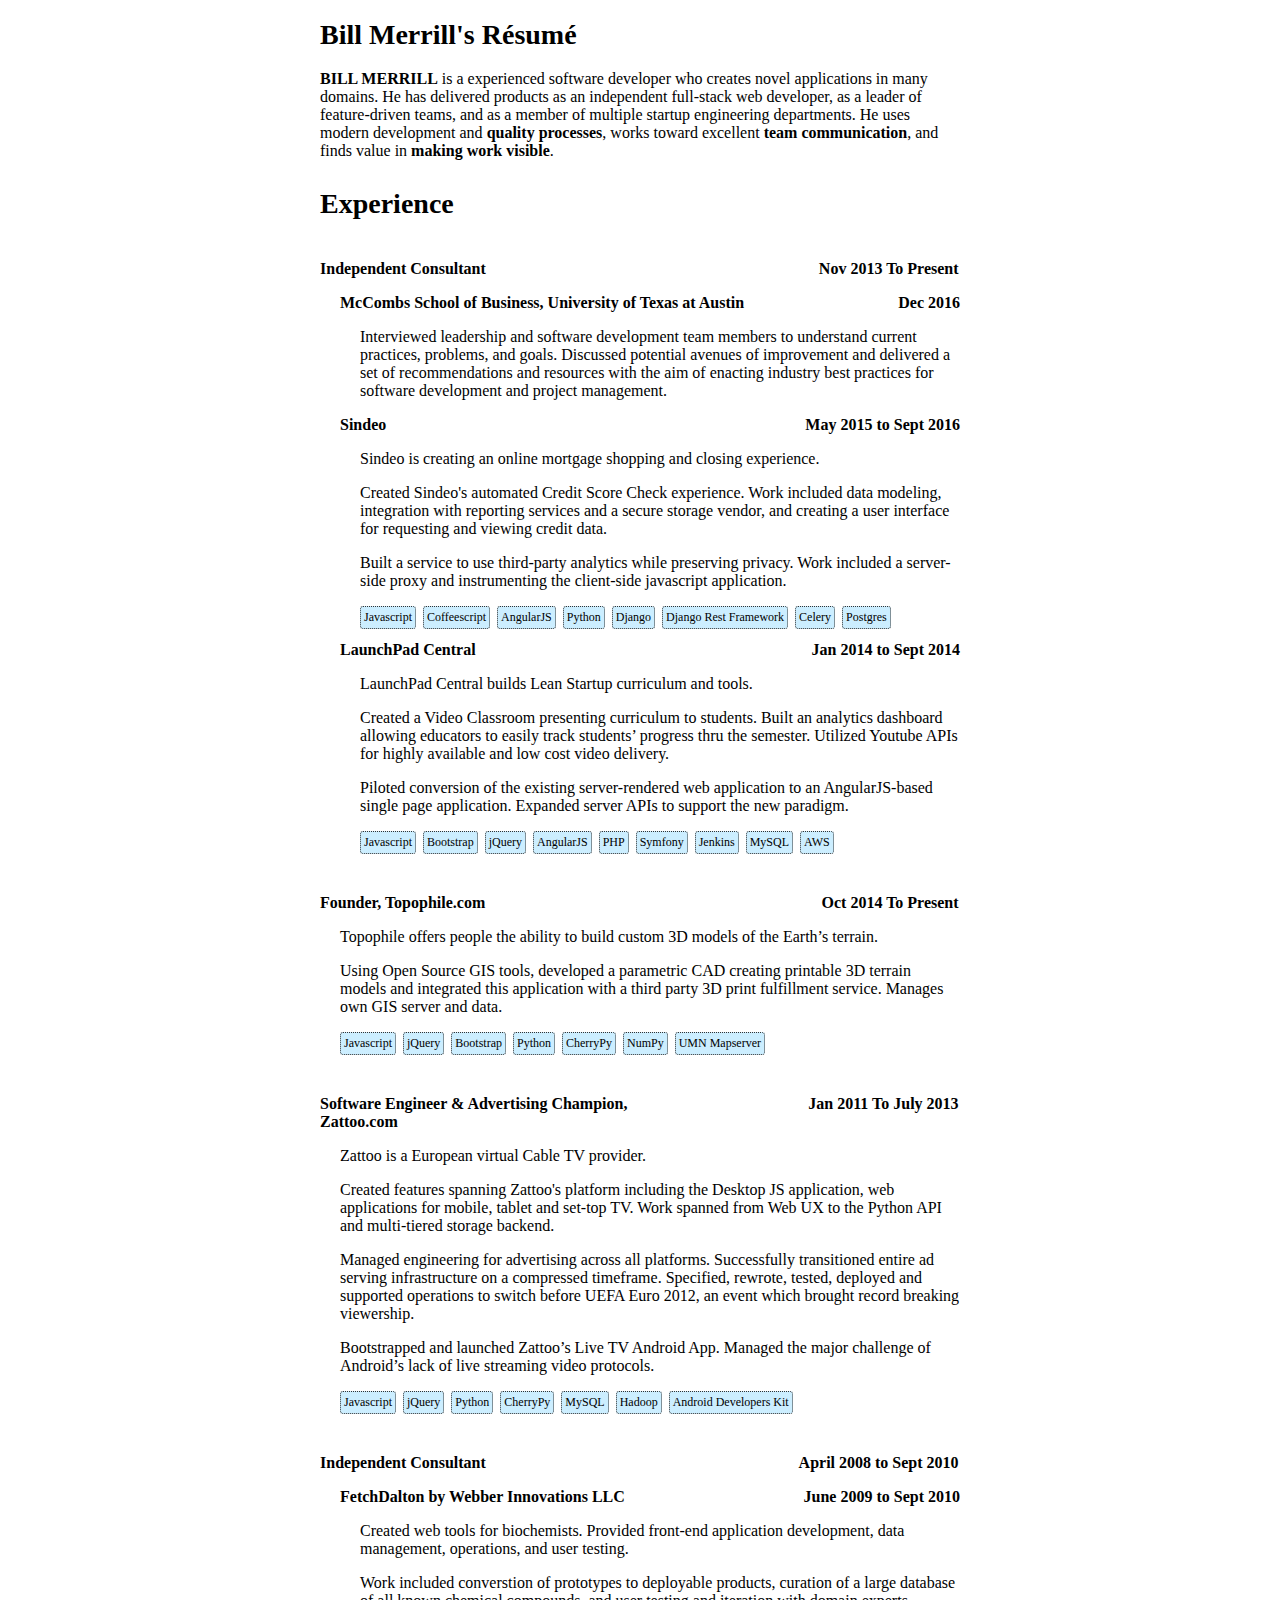
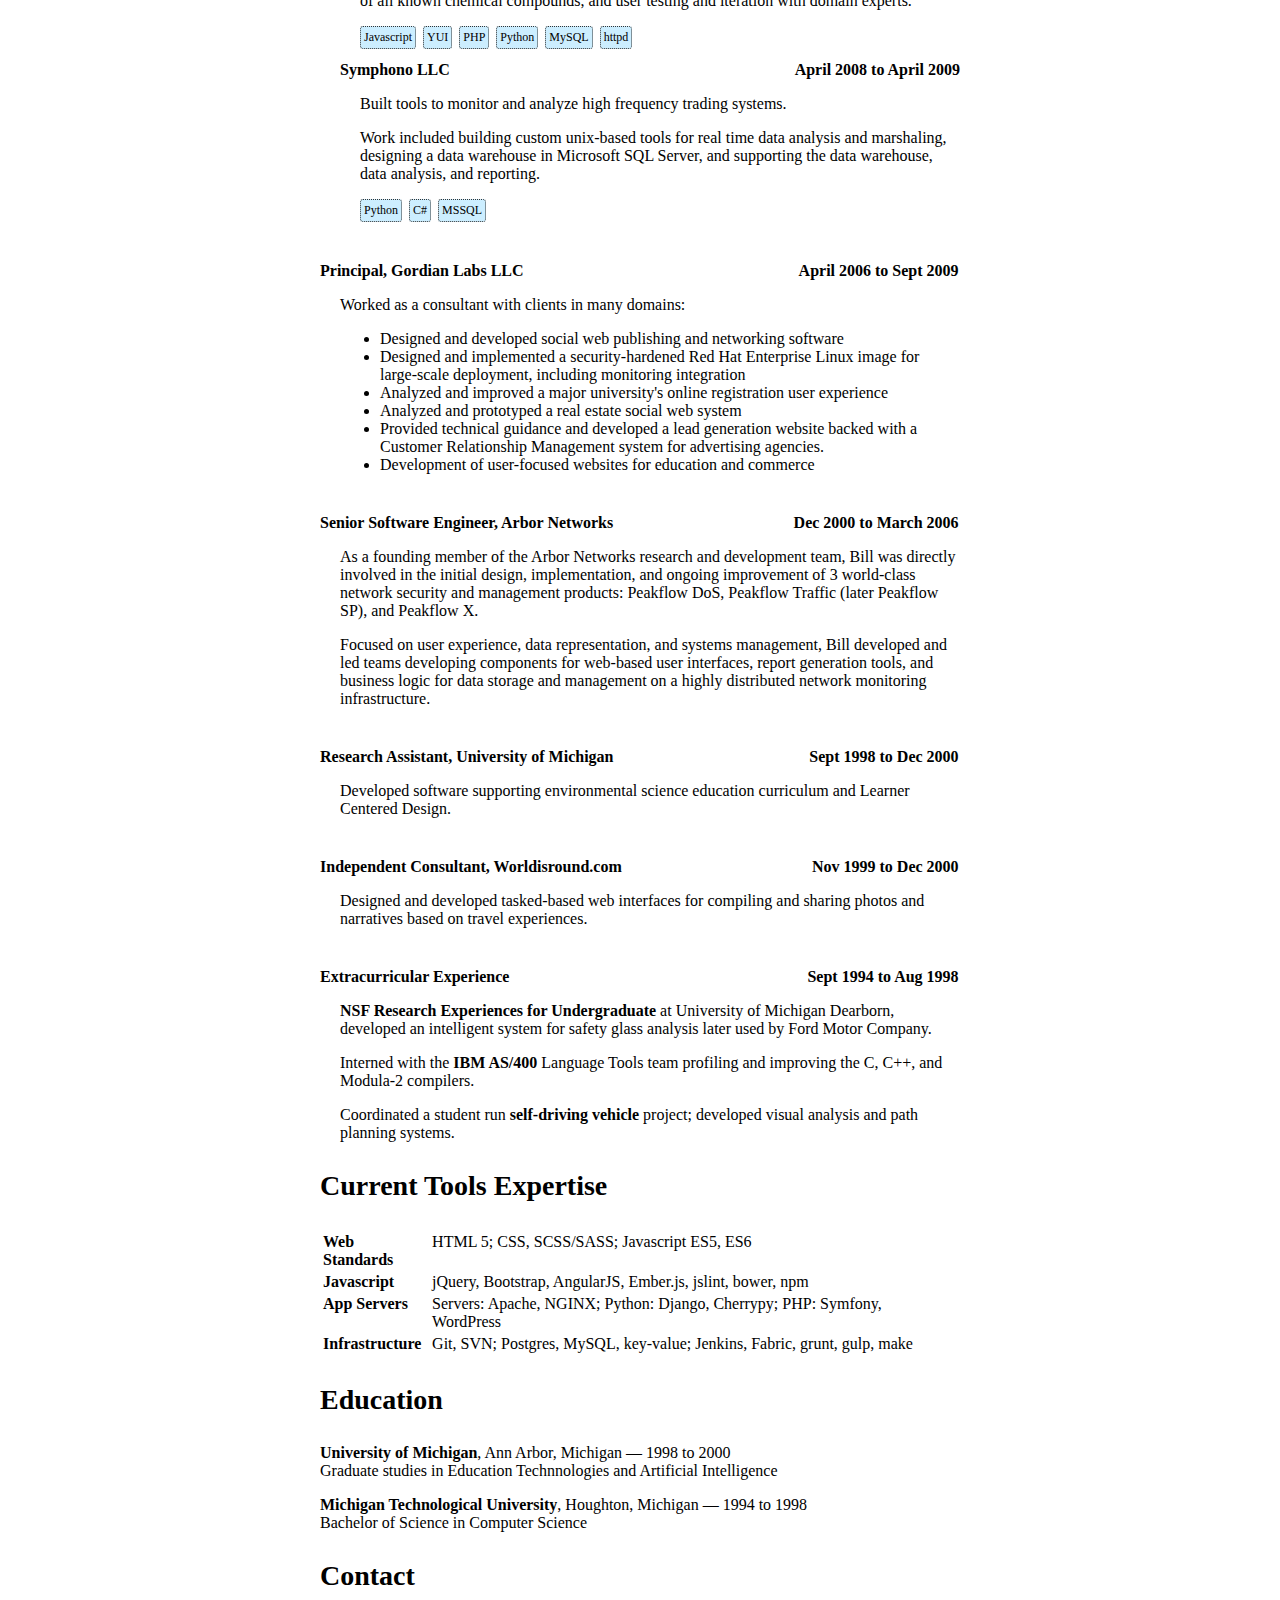
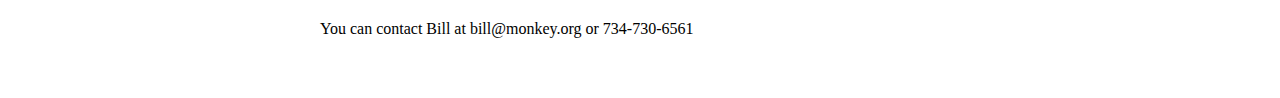
<file: index.html>
<!DOCTYPE html>
<html lang="en">

<head>
    <title>Résumé of Bill Merrill</title>
    <meta charset="utf-8">
    <meta name="viewport" content="width=device-width, initial-scale=1">
    <meta name="description" content="Bill Merrill is an experienced full stack web developer.">
    <link rel="stylesheet" href="style.css" type="text/css" media="screen,print">
    <link rel="stylesheet" type="text/css" media="print" href="print.css" />
</head>
<body>
    <header>
        <h1>Bill Merrill's Résumé</h1>
    </header>


    <article id="resume">
    <p>
        <b style="text-transform: uppercase;">Bill Merrill</b> is a experienced software developer who creates novel applications in many domains.  He has delivered products as an independent full-stack web developer, as a leader of feature-driven teams, and as a member of multiple startup engineering departments. He uses modern development and <b>quality processes</b>, works toward excellent <b>team communication</b>, and finds value in <b>making work visible</b>.
    </p>

    <h3>Experience</h3>



    <div class="experience">
        <div class="experience-heading">
            <div class="experience-position">Independent Consultant</div>
            <div class="experience-duration">Nov 2013 To Present</div>
        </div>

        <div class="consulting">
            <div class="consultant-experience-heading">
                <div class="experience-position">McCombs School of Business, University of Texas at Austin</div>
                <div class="experience-duration">Dec 2016</div>
            </div>
            <p>
                Interviewed leadership and software development team members to understand  current practices, problems, and goals. Discussed potential avenues of improvement and delivered a set of recommendations and resources with the aim of enacting industry best practices for software development and project management.
            </p>

            <div class="consultant-experience-heading">
                <div class="experience-position">Sindeo</div>
                <div class="experience-duration">May 2015 to Sept 2016</div>
            </div>
            <p>
                Sindeo is creating an online mortgage shopping and closing experience.
            </p>
            <!-- <h4>Major contributions:</h4> -->
            <p>
                Created Sindeo's automated Credit Score Check experience.  Work included data modeling, integration with reporting services and a secure storage vendor, and creating a user interface for requesting and viewing credit data.
            </p>
            <p>
                Built a service to use third-party analytics while preserving privacy. Work included a server-side proxy and instrumenting the client-side javascript application.
            </p>
            <p class="tech">
                <span class="badge">Javascript</span>
                <span class="badge">Coffeescript</span>
                <span class="badge">AngularJS</span>
                <span class="badge">Python</span>
                <span class="badge">Django</span>
                <span class="badge">Django Rest Framework</span>
                <span class="badge">Celery</span>
                <span class="badge">Postgres</span>
            </p>

            <div class="consultant-experience-heading">
                <div class="experience-position">LaunchPad Central</div>
                <div class="experience-duration">Jan 2014 to Sept 2014</div>
            </div>
            <p>
                LaunchPad Central builds Lean Startup curriculum and tools.
            </p>
            <!-- <h4>Major contributions:</h4> -->
            <p>
                Created a Video Classroom presenting curriculum to students.  Built an analytics dashboard allowing educators to easily track students’ progress thru the semester.  Utilized Youtube APIs for highly available and low cost video delivery.
            </p>
            <p>
                Piloted conversion of the existing server-rendered web application to an AngularJS-based single page application.  Expanded server APIs to support the new paradigm.
            </p>
            <p class="tech">
                <span class="badge">Javascript</span>
                <span class="badge">Bootstrap</span>
                <span class="badge">jQuery</span>
                <span class="badge">AngularJS</span>
                <span class="badge">PHP</span>
                <span class="badge">Symfony</span>
                <span class="badge">Jenkins</span>
                <span class="badge">MySQL</span>
                <span class="badge">AWS</span>
            </p>
        </div>

    </div>

    <div class="experience">
        <div class="experience-heading">
            <div class="experience-position">Founder, Topophile.com</div>
            <div class="experience-duration">Oct 2014 To Present</div>
        </div>
        <p>
            Topophile offers people the ability to build custom 3D models of the Earth’s terrain.
        </p>
        <p>
            Using Open Source GIS tools, developed a parametric CAD creating printable 3D terrain models and integrated this application with a third party 3D print fulfillment service.
            Manages own GIS server and data.
        </p>
        <p class="tech">
            <span class="badge">Javascript</span>
            <span class="badge">jQuery</span>
            <span class="badge">Bootstrap</span>
            <span class="badge">Python</span>
            <span class="badge">CherryPy</span>
            <span class="badge">NumPy</span>
            <span class="badge">UMN Mapserver</span>
        </p>
    </div>

    <div class="experience page-break">
        <div class="experience-heading">
            <div class="experience-position">Software Engineer &amp; Advertising Champion,<br> Zattoo.com</div>
            <div class="experience-duration">Jan 2011 To July 2013</div>
        </div>
        <p>
            Zattoo is a European virtual Cable TV provider.
        </p>
        <!-- <h4>Major contributions:</h4> -->
        <p>
            Created features spanning Zattoo's platform including the Desktop JS application, web applications for mobile, tablet and set-top TV.  Work spanned from Web UX to the Python API and multi-tiered storage backend.
        </p>
        <p>
            Managed engineering for advertising across all platforms. Successfully transitioned entire ad serving infrastructure on a compressed timeframe.  Specified, rewrote, tested, deployed and supported operations to switch before UEFA Euro 2012, an event which brought record breaking viewership.
        </p>
        <p>
            Bootstrapped and launched Zattoo’s Live TV Android App.  Managed the major challenge of Android’s lack of live streaming video protocols.
        </p>
        <p class="tech">
        <span class="badge">Javascript</span>
        <span class="badge">jQuery</span>
        <span class="badge">Python</span>
        <span class="badge">CherryPy</span>
        <span class="badge">MySQL</span>
        <span class="badge">Hadoop</span>
        <span class="badge">Android Developers Kit</span>
        </p>

    </div>


    <div class="experience">
        <div class="experience-heading">
            <div class="experience-position">Independent Consultant</div>
            <div class="experience-duration">April 2008 to Sept 2010</div>
        </div>
        <div class="consulting">


            <div class="consultant-experience-heading">
                <div class="experience-position">FetchDalton by Webber Innovations LLC</div>
                <div class="experience-duration">June 2009 to Sept 2010</div>
            </div>

            <p>
                Created web tools for biochemists.  Provided front-end application development, data management, operations, and user testing.
            </p>
            <p>
                Work included converstion of prototypes to deployable products, curation of a large
                database of all known chemical compounds, and user testing and iteration with domain experts.
            </p>
            <p class="tech">
                <span class="badge">Javascript</span>
                <span class="badge">YUI</span>
                <span class="badge">PHP</span>
                <span class="badge">Python</span>
                <span class="badge">MySQL</span>
                <span class="badge">httpd</span>
            </p>


            <div class="consultant-experience-heading">
                <div class="experience-position">Symphono LLC</div>
                <div class="experience-duration">April 2008 to April 2009</div>
            </div>
            <p>
                Built tools to monitor and analyze high frequency trading systems.
            </p>
            <p>
                Work included building custom unix-based tools for real time data analysis and marshaling, designing a data warehouse in Microsoft SQL Server, and supporting the data warehouse, data analysis, and reporting.
            </p>
            <p class="tech">
                <span class="badge">Python</span>
                <span class="badge">C#</span>
                <span class="badge">MSSQL</span>
            </p>
        </div>
    </div>

    <div class="experience">
        <div class="experience-heading">
            <div class="experience-position">Principal, Gordian Labs LLC</div>
            <div class="experience-duration">April 2006 to Sept 2009</div>
        </div>

        <p>Worked as a consultant with clients in many domains:</p>
        <ul>
        <li>Designed and developed social web publishing and networking software</li>
        <li>Designed and implemented a security-hardened Red Hat Enterprise Linux image for large-scale deployment, including monitoring integration</li>
        <li>Analyzed and improved a major university's online registration user experience</li>
        <li>Analyzed and prototyped a real estate social web system</li>
        <li>Provided technical guidance and developed a lead generation website backed with a Customer Relationship Management system for advertising agencies.</li>
        <li>Development of user-focused websites for education and commerce</li>
        </ul>
    </div>

    <div class="experience">
        <div class="experience-heading">
            <div class="experience-position">Senior Software Engineer, Arbor Networks</div>
            <div class="experience-duration">Dec 2000 to March 2006</div>
        </div>
        <p>
            As a founding member of the Arbor Networks research and development team, Bill was directly involved in the initial design, implementation, and ongoing improvement of 3 world-class network security and management products: Peakflow DoS, Peakflow Traffic (later Peakflow SP), and Peakflow X.
        </p>
        <p>
            Focused on user experience, data representation, and systems management, Bill developed and led teams developing components for web-based user interfaces, report generation tools, and business logic for data storage and management on a highly distributed network monitoring infrastructure.
        </p>
    </div>

    <div class="experience">
        <div class="experience-heading">
            <div class="experience-position">Research Assistant, University of Michigan</div>
            <div class="experience-duration">Sept 1998 to Dec 2000</div>
        </div>
        <p>
            Developed software supporting environmental science education curriculum and Learner Centered Design.
        </p>
    </div>

    <div class="experience fullcv">
        <div class="experience-heading">
            <div class="experience-position">Independent Consultant, Worldisround.com</div>
            <div class="experience-duration">Nov 1999 to Dec 2000</div>
        </div>
        <p>
            Designed and developed tasked-based web interfaces for compiling and sharing photos and narratives based on travel experiences.
        </p>
    </div>

    <div class="experience fullcv">
        <div class="experience-heading">
            <div class="experience-position">Extracurricular Experience</div>
            <div class="experience-duration">Sept 1994 to Aug 1998</div>
        </div>
        <p>
            <b>NSF Research Experiences for Undergraduate</b> at University of Michigan Dearborn, developed an intelligent system for safety glass analysis later used by Ford Motor Company.
        </p>
        <p>
            Interned with the <b>IBM AS/400</b> Language Tools team profiling and improving the C, C++, and Modula-2 compilers.
        </p>
        <p>
            Coordinated a student run <b>self-driving vehicle</b> project; developed visual analysis and path planning systems.
        </p>
    </div>

    <h3>Current Tools Expertise</h3>

    <table class="tools">
        <tbody>
            <tr>
                <th>Web Standards</th>
                <td>HTML 5; CSS, SCSS/SASS;  Javascript ES5, ES6</td>
            </tr>
            <tr>

                <th>Javascript</th>
                <td>jQuery, Bootstrap, AngularJS, Ember.js, jslint, bower, npm</td>
            </tr>
            <tr>
                <th>App Servers</th>
                <td>Servers: Apache, NGINX; Python: Django, Cherrypy; PHP: Symfony, WordPress</td>
            </tr>
            <tr>
                <th>Infrastructure</th>
                <td> Git, SVN; Postgres, MySQL, key-value; Jenkins, Fabric, grunt, gulp, make</td>
            </tr>
        </tbody>
    </table>

    <h3>Education</h3>
    <p>
        <b>University of Michigan</b>, Ann Arbor, Michigan &mdash; 1998 to 2000<br>
        Graduate studies in Education Technnologies and Artificial Intelligence
    </p>

    <p>
        <b>Michigan Technological University</b>, Houghton, Michigan &mdash; 1994 to 1998<br>
        Bachelor of Science in Computer Science
    </p>

    <h3>Contact</h3>
    You can contact Bill at bill@monkey.org or 734-730-6561
    </article>


    <script type="text/javascript">
    // document.getElementById("resume").innerHTML = "foooooo";
    </script>

</body>
</html>
</file>
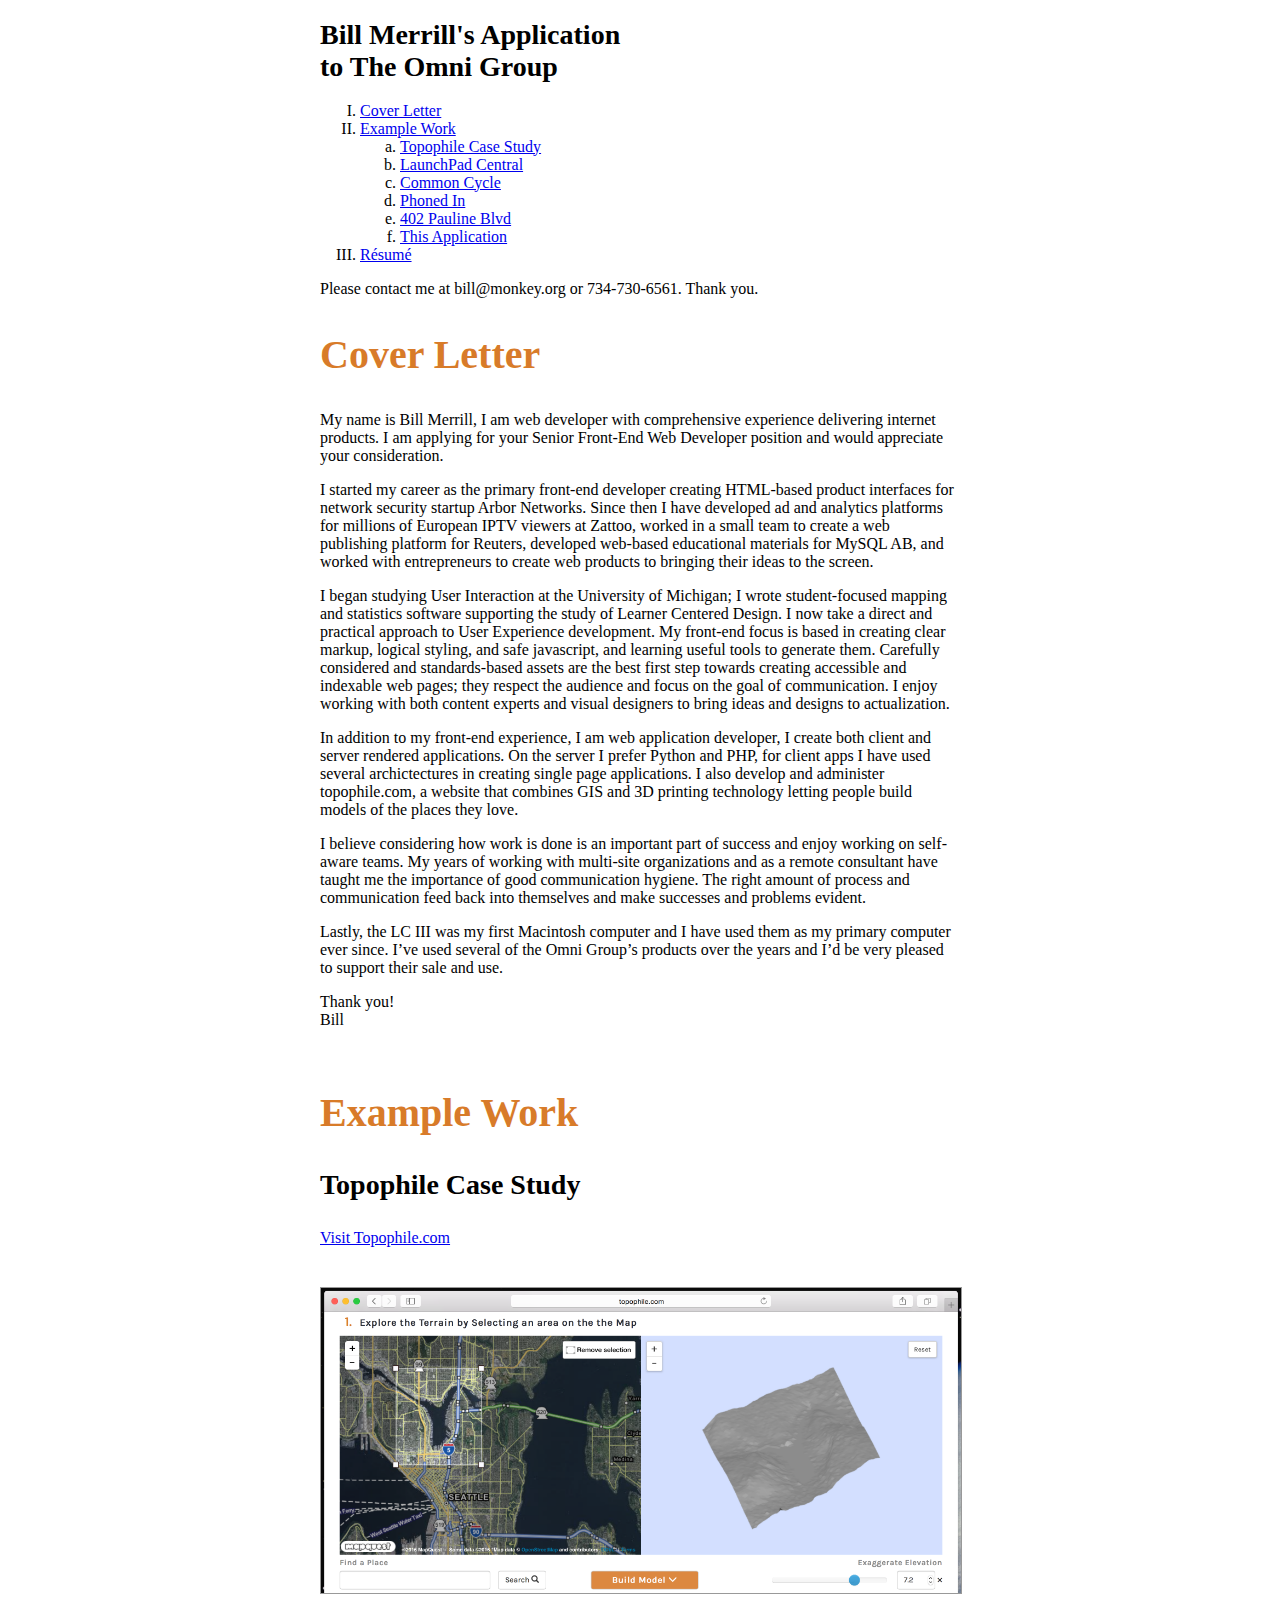
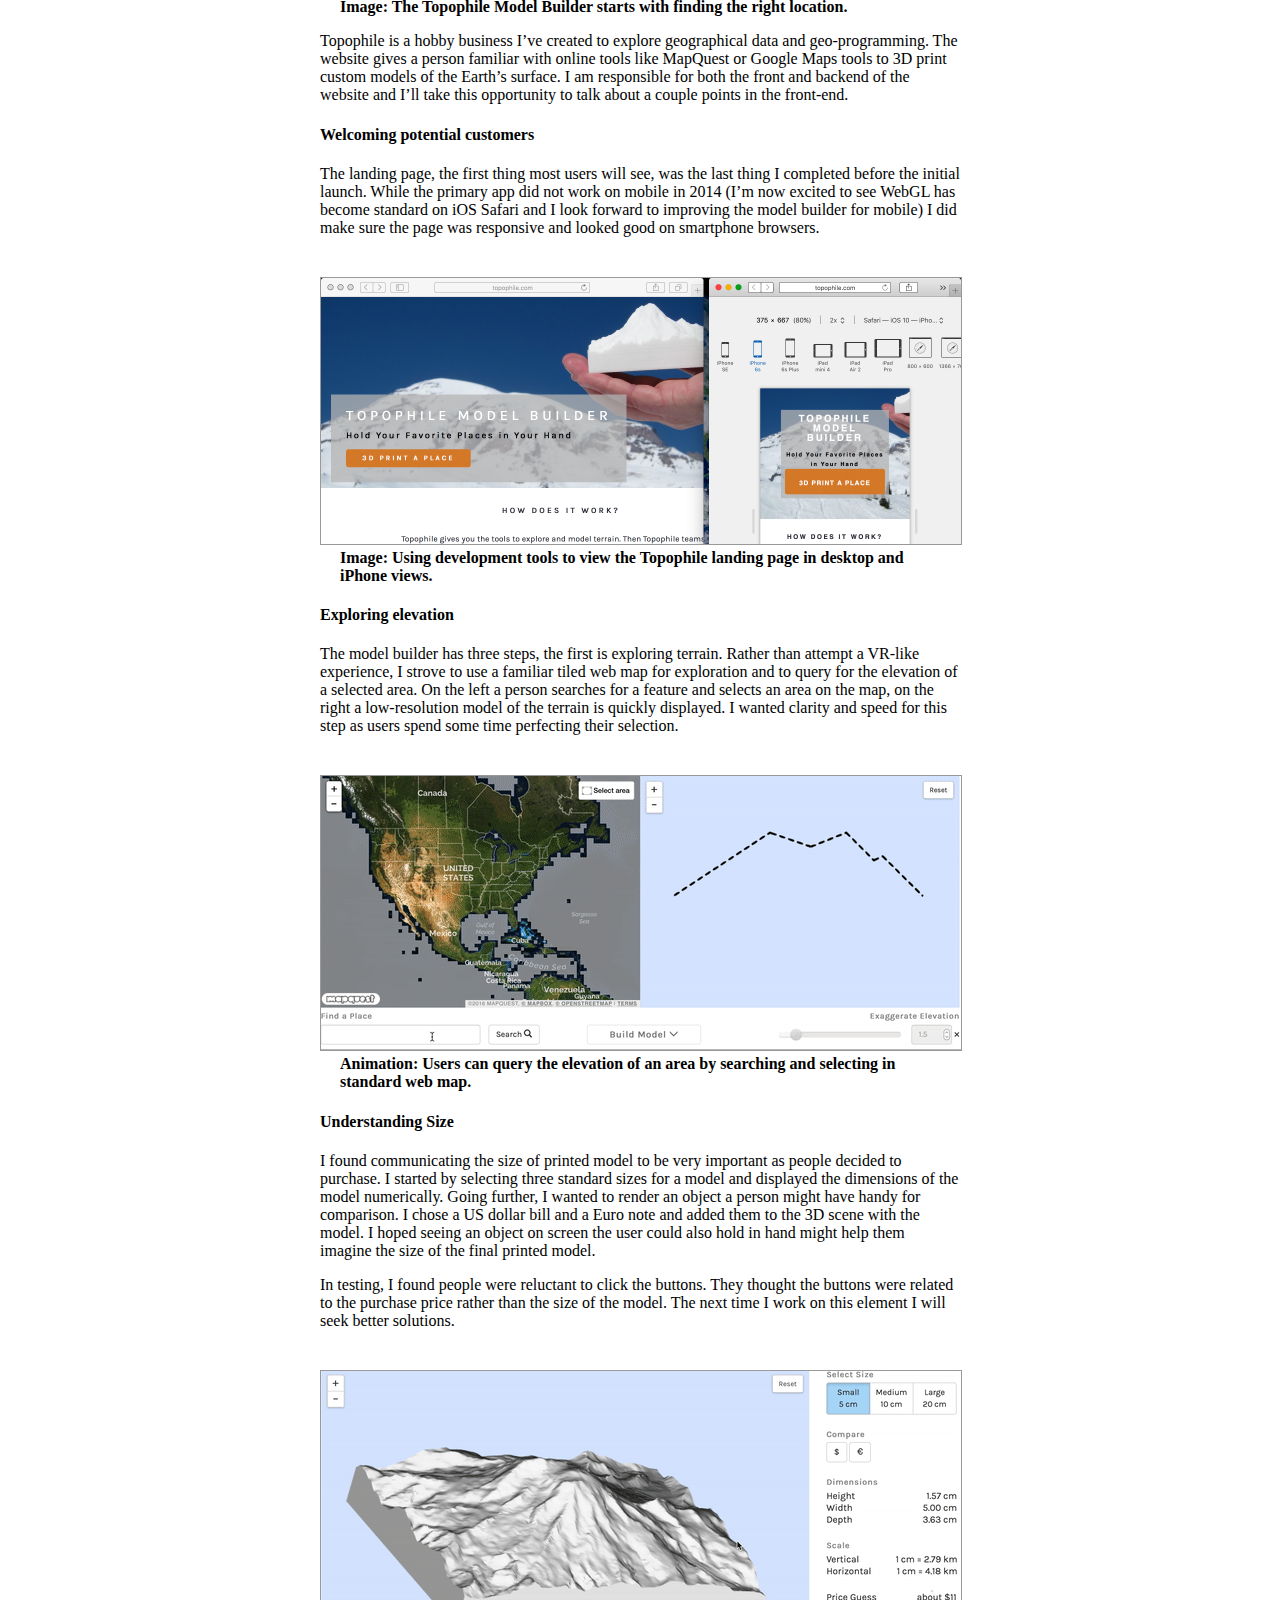
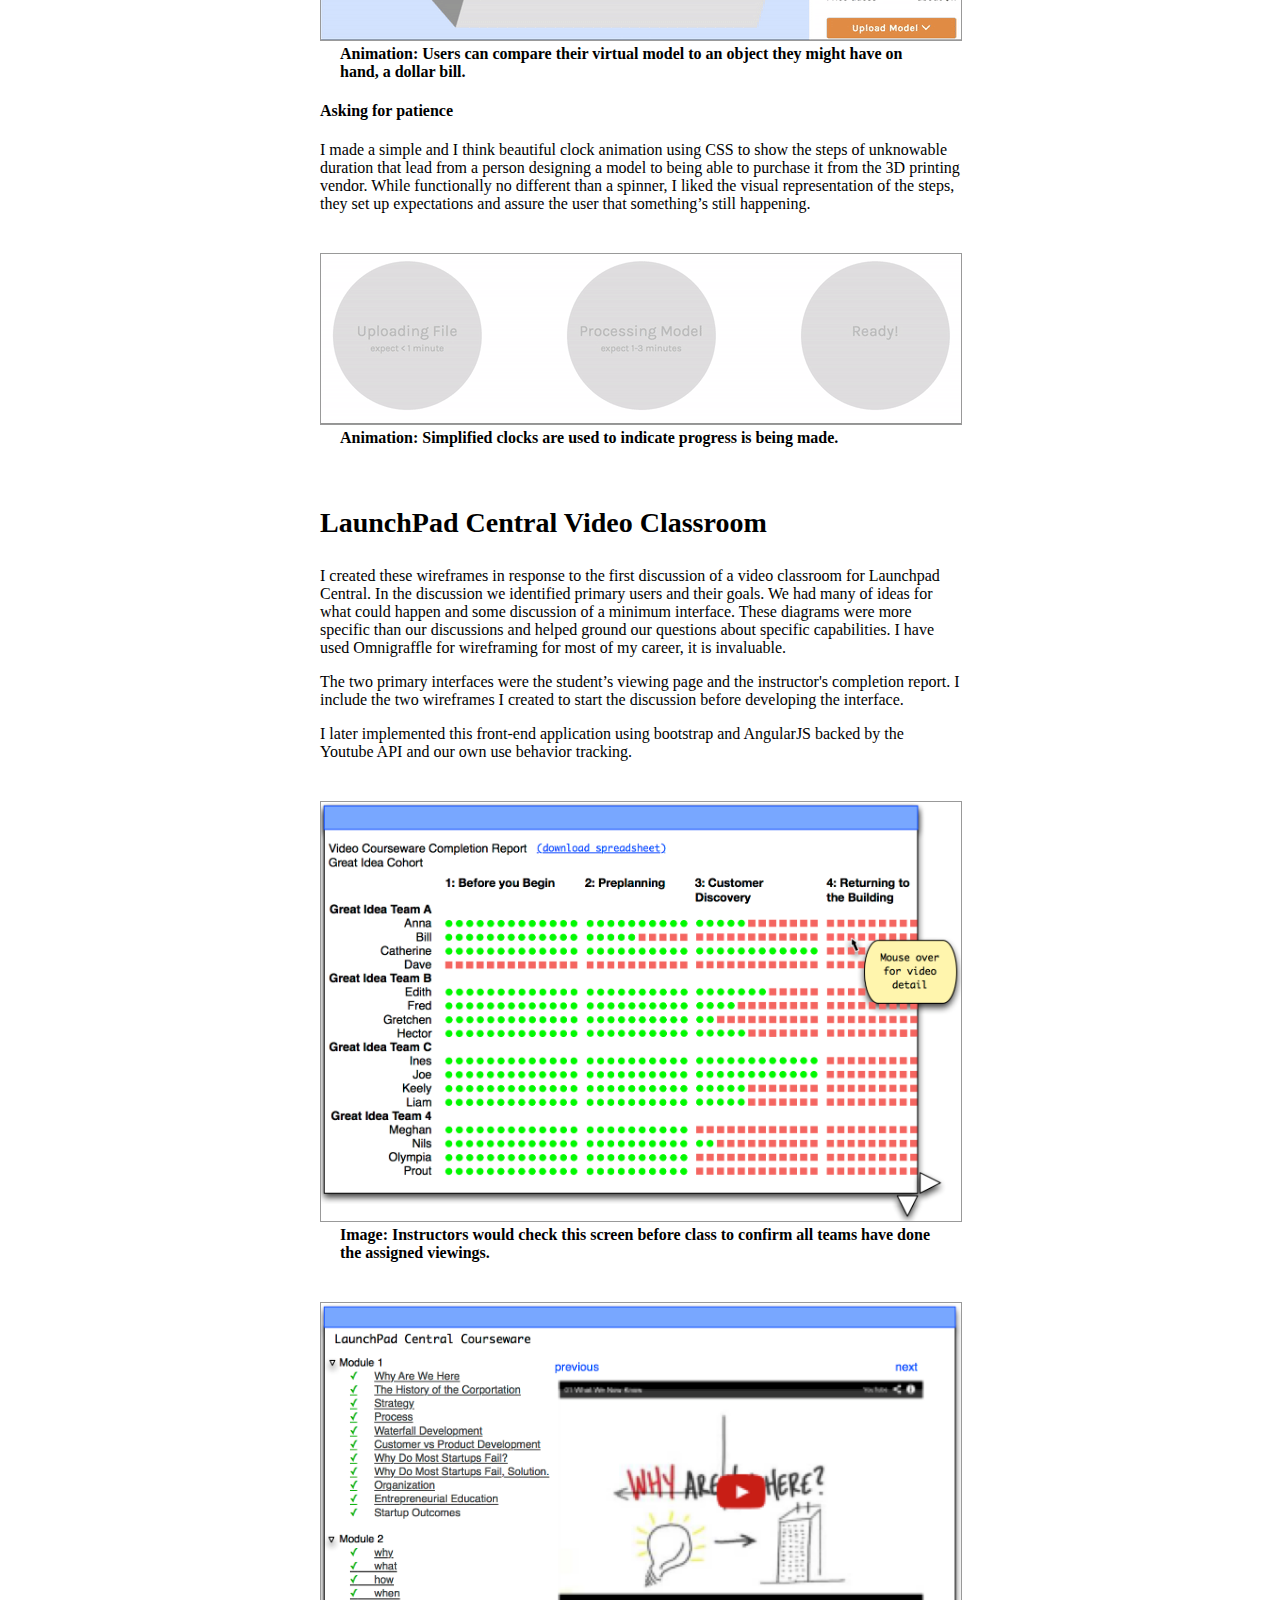
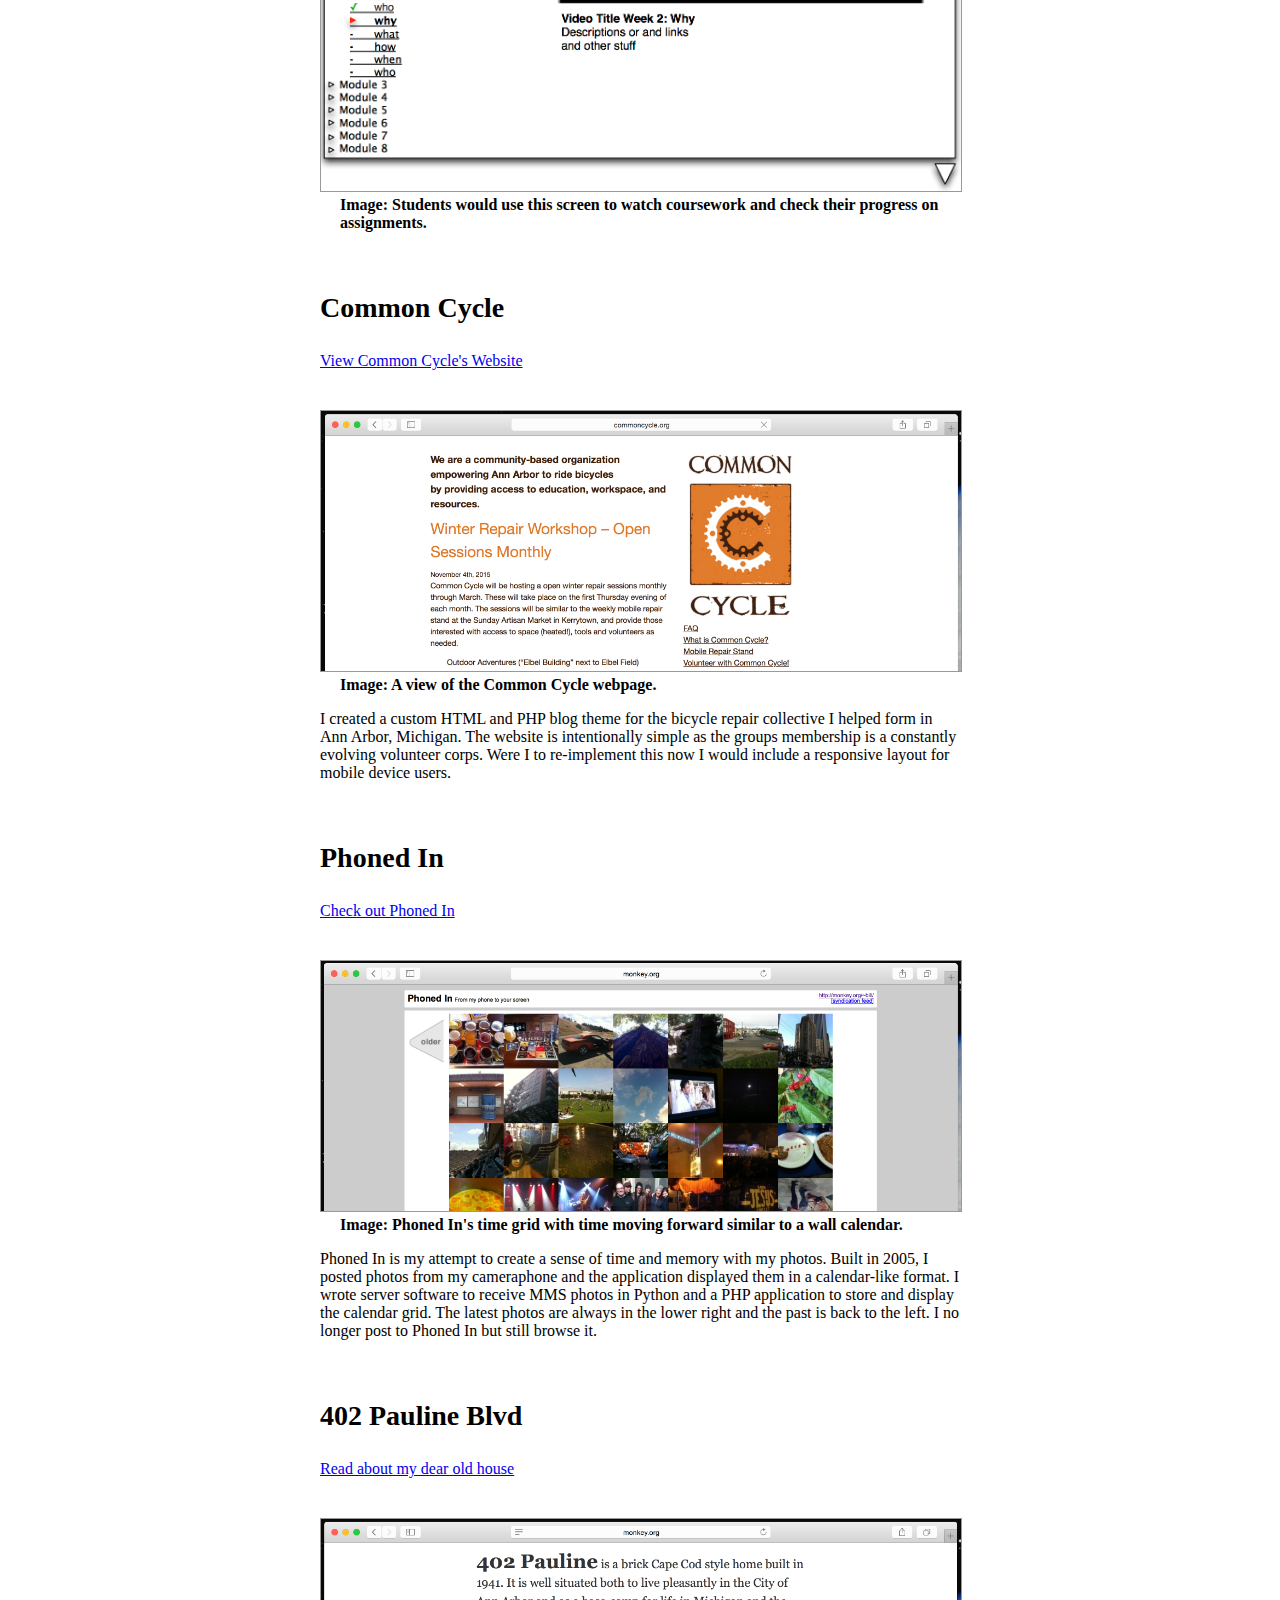
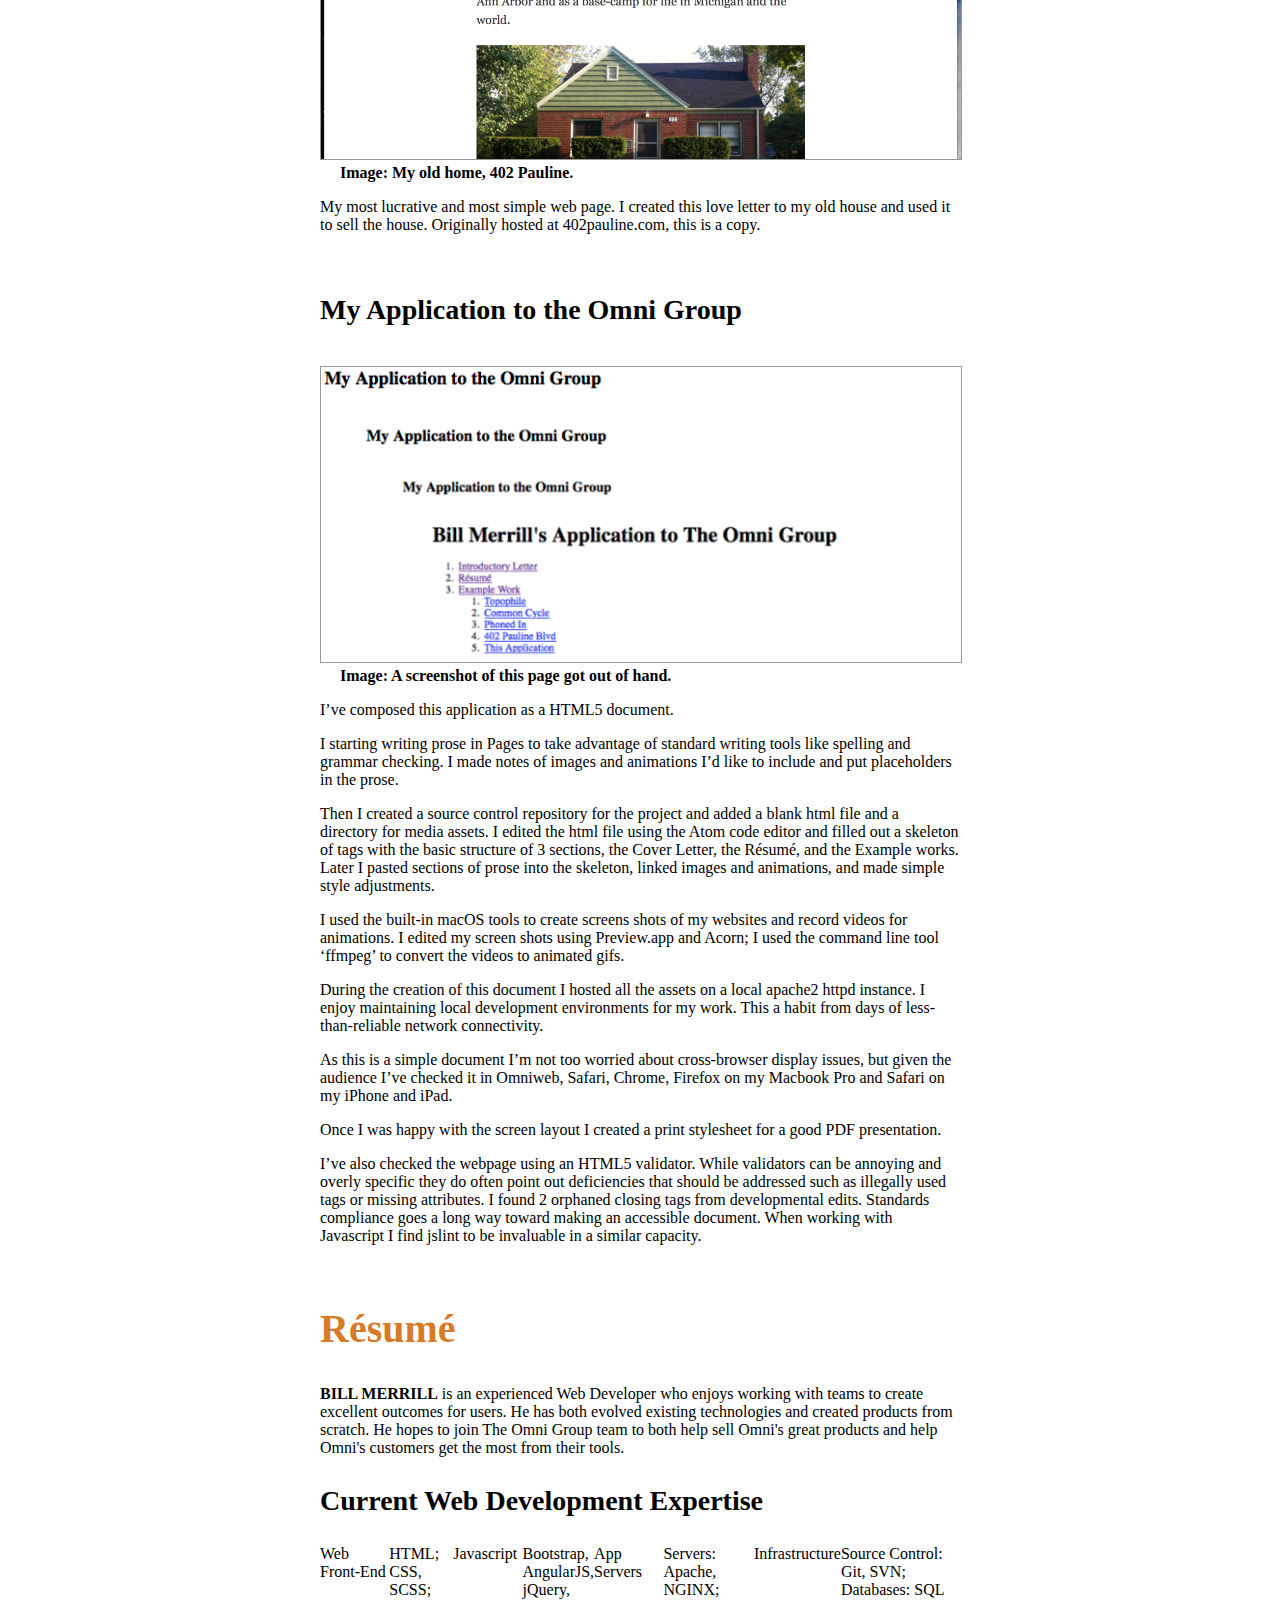
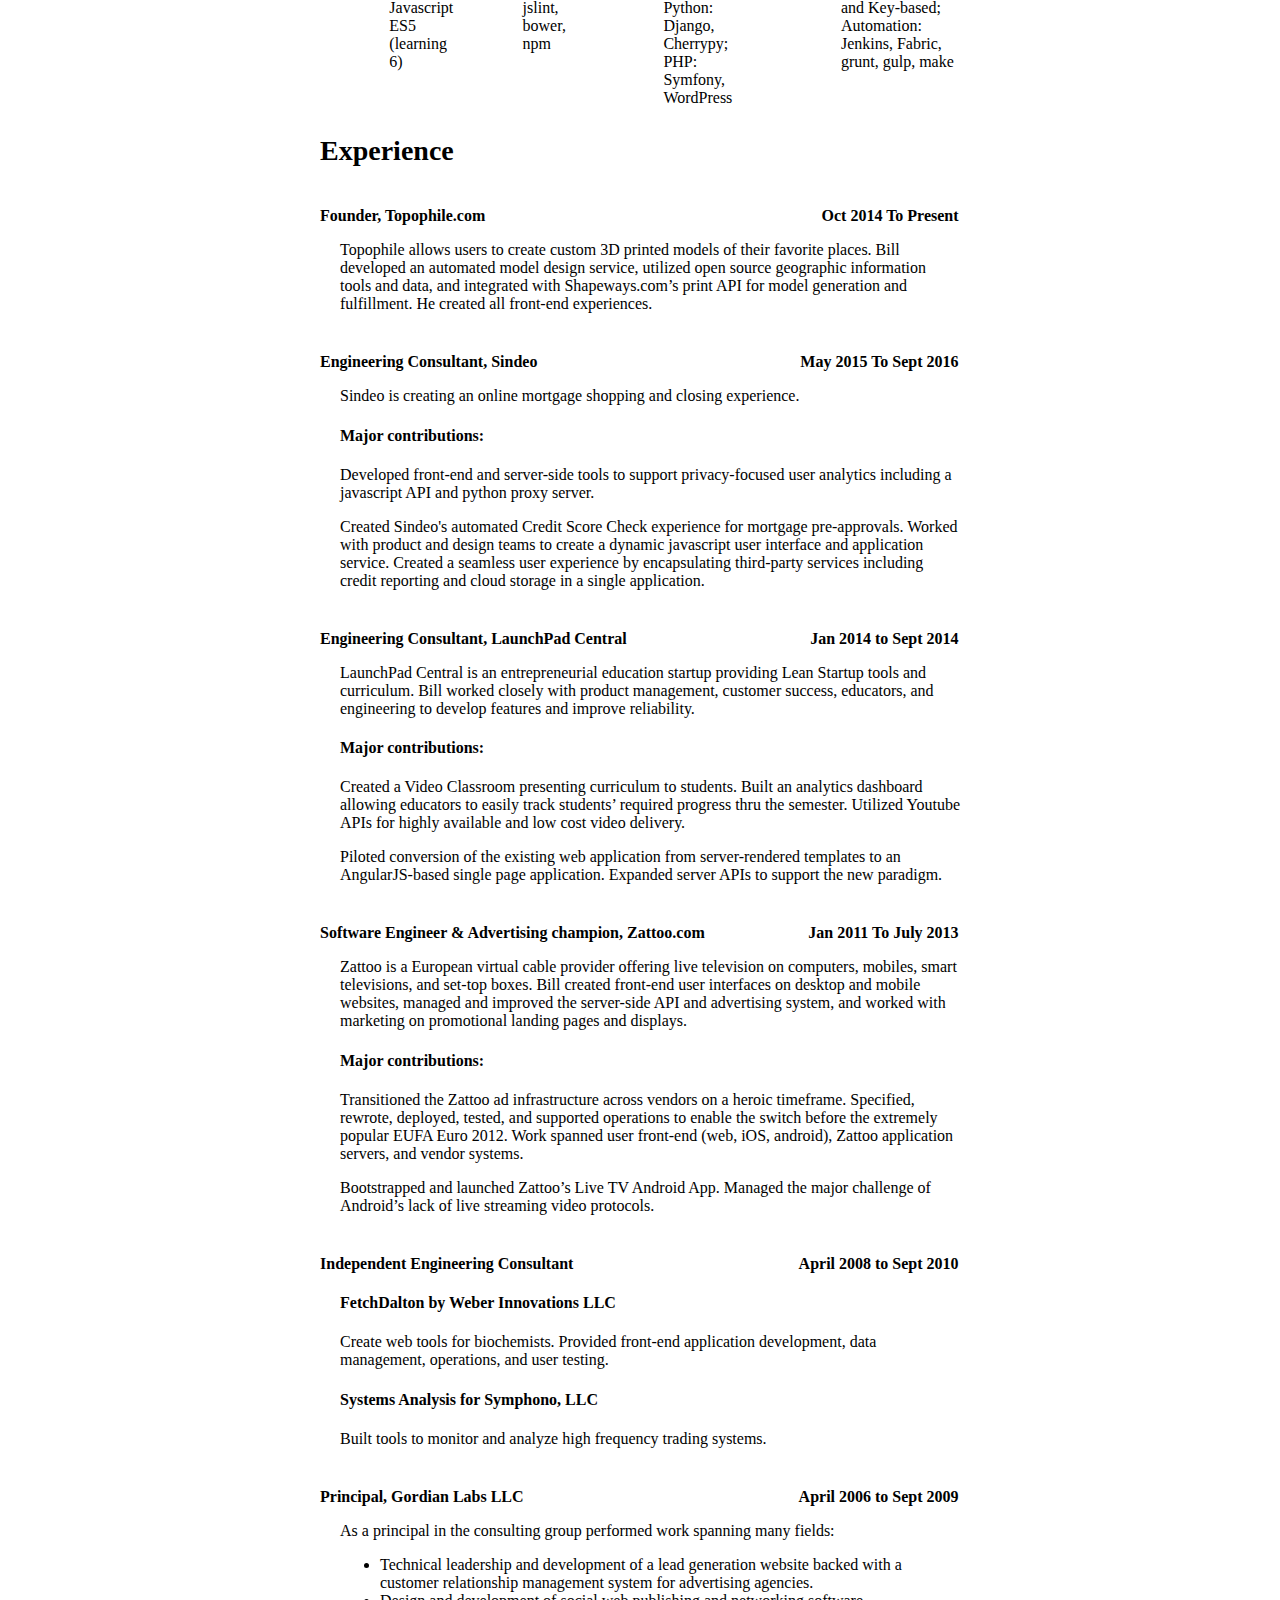
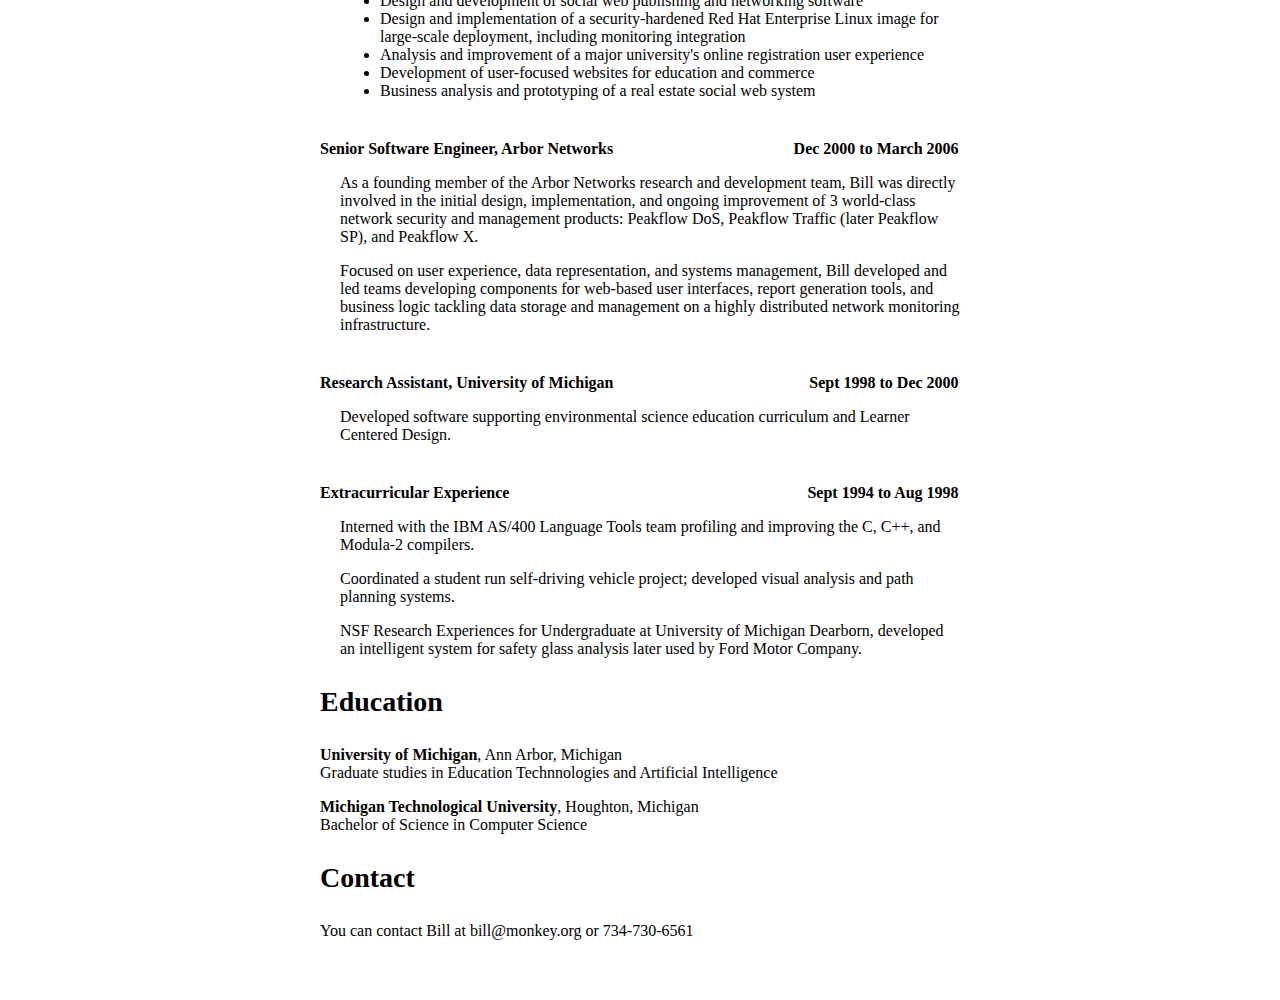
<file: portfolio.html>
<!DOCTYPE html>
<html lang="en">

<head>
    <title>Bill Merrill for Senior Front-End Web Developer</title>
    <meta charset="utf-8">
    <meta name="viewport" content="width=device-width, initial-scale=1">
    <link href='https://fonts.googleapis.com/css?family=Karla' rel='stylesheet' type='text/css'>

    <meta name="description" content="Bill Merrill's application to The Omni Group's posting for a Senior Front-End Web Developer.">

    <link rel="stylesheet" href="style.css" type="text/css" media="screen,print">
    <link rel="stylesheet" type="text/css" media="print" href="print.css" />
</head>
<body>
    <header>
        <h1>Bill Merrill's Application<br>to The Omni Group</h1>
    </header>

    <nav>
        <ol style="style: lower-roman">
            <li><a href="#letter">Cover Letter</a></li>
            <li><a href="#examples">Example Work</a>
                <ol>
                    <li><a href="#topophile">Topophile Case Study</a></li>
                    <li><a href="#launchpadcentral">LaunchPad Central</a></li>
                    <li><a href="#commoncycle">Common Cycle</a></li>
                    <li><a href="#phonedin">Phoned In</a></li>
                    <li><a href="#fourohtwo">402 Pauline Blvd</a></li>
                    <li><a href="#application">This Application</a></li>
                </ol>
            </li>
            <li><a href="#resume">Résumé</a></li>

        </ol>

        Please contact me at bill@monkey.org or 734-730-6561.  Thank you.
    </nav>


    <article id="letter">
        <h2>Cover Letter</h2>
        <p>
            My name is Bill Merrill, I am web developer with comprehensive experience delivering internet products.  I am applying for your Senior Front-End Web Developer position and would appreciate your consideration.
        </p>

        <p>
        I started my career as the primary front-end developer creating HTML-based product interfaces for network security startup Arbor Networks.  Since then I have developed ad and analytics platforms for millions of European IPTV viewers at Zattoo, worked in a small team to create a web publishing platform for Reuters, developed web-based educational materials for MySQL AB, and worked with entrepreneurs to create web products to bringing their ideas to the screen.
        </p>

        <p>
        I began studying User Interaction at the University of Michigan; I wrote student-focused mapping and statistics software supporting the study of Learner Centered Design.  I now take a direct and practical approach to User Experience development.  My front-end focus is based in creating clear markup, logical styling, and safe javascript, and learning useful tools to generate them.  Carefully considered and standards-based assets are the best first step towards creating accessible and indexable web pages; they respect the audience and focus on the goal of communication.  I enjoy working with both content experts and visual designers to bring ideas and designs to actualization.
        </p>

        <p>
        In addition to my front-end experience, I am web application developer, I create both client and server rendered applications.  On the server I prefer Python and PHP, for client apps I have used several archictectures in creating single page applications.  I also develop and administer topophile.com, a website that combines GIS and 3D printing technology letting people build models of the places they love.
        </p>

        <p>
        I believe considering how work is done is an important part of success and enjoy working on self-aware teams.  My years of working with multi-site organizations and as a remote consultant have taught me the importance of good communication hygiene.  The right amount of process and communication feed back into themselves and make successes and problems evident.
        </p>

        <p>
        Lastly, the LC III was my first Macintosh computer and I have used them as my primary computer ever since.  I’ve used several of the Omni Group’s products over the years and I’d be very pleased to support their sale and use.
        </p>

        <p>
            Thank you!<br>
            Bill
        </p>


    </article>


    <article id="examples">
    <h2>Example Work</h2>

    <section id="topophile">
        <h3>Topophile Case Study</h3>
        <a class="click-link" href="http://topophile.com">Visit Topophile.com</a>
        <span class="show-link">http://topophile.com</span>
        <figure>
        <a href="http://topophile.com">
            <img src="assets/topophile.png" alt="A view of the Topophile Modeler building web page in broswer">
        </a>
            <figcaption>Image: The Topophile Model Builder starts with finding the right location.</figcaption>
        </figure>


        <p>
            Topophile is a hobby business I’ve created to explore geographical data and geo-programming.  The website gives a person familiar with online tools like MapQuest or Google Maps tools to 3D print custom models of the Earth’s surface.  I am responsible for both the front and backend of the website and I’ll take this opportunity to talk about a couple points in the front-end.
        </p>

        <h4>Welcoming potential customers</h4>
        <p>
            The landing page, the first thing most users will see, was the last thing I completed before the initial launch.  While the primary app did not work on mobile in 2014 (I’m now excited to see WebGL has become standard on iOS Safari and I look forward to improving the model builder for mobile) I did make sure the page was responsive and looked good on smartphone browsers.
        </p>

            <figure>
            <img src="assets/responsive-landing.png" alt="Showing the landing page in desktop and iPhone display modes using Safari dev tools">
            <figcaption>Image: Using development tools to view the Topophile landing page in desktop and iPhone views.</figcaption>
        </figure>

        <h4>Exploring elevation</h4>

        <p>
            The model builder has three steps, the first is exploring terrain.  Rather than attempt a VR-like experience, I strove to use a familiar tiled web map for exploration and to query for the elevation of a selected area.  On the left a person searches for a feature and selects an area on the map, on the right a low-resolution model of the terrain is quickly displayed.  I wanted clarity and speed for this step as users spend some time perfecting their selection.
        </p>

        <figure>
            <img src="assets/terrain-search.gif" alt="Animation showing search and exploration of Mt. Rainier's elevation.">
            <figcaption>Animation: Users can query the elevation of an area by searching and selecting in standard web map.</figcaption>
        </figure>

        <h4>Understanding Size</h4>

        <p>
            I found communicating the size of printed model to be very important as people decided to purchase.  I started by selecting three standard sizes for a model and displayed the dimensions of the model numerically. Going further, I wanted to render an object a person might have handy for comparison.  I chose a US dollar bill and a Euro note and added them to the 3D scene with the model.  I hoped seeing an object on screen the user could also hold in hand might help them imagine the size of the final printed model.
        </p>

        <p>
            In testing, I found people were reluctant to click the buttons. They thought the buttons were related to the purchase price rather than the size of the model.  The next time I work on this element I will seek better solutions.
        </p>

        <figure>
            <img src="assets/compare-size.gif" alt="Comparing a mountain model to a dollar bill from mulitple angles">
            <figcaption>Animation: Users can compare their virtual model to an object they might have on hand, a dollar bill.</figcaption>
        </figure>

        <h4 id="patience">Asking for patience</h4>

        <p>
            I made a simple and I think beautiful clock animation using CSS to show the steps of unknowable duration that lead from a person designing a model to being able to purchase it from the 3D printing vendor.  While functionally no different than a spinner, I liked the visual representation of the steps, they set up expectations and assure the user that something’s still happening.
        </p>


        <figure>
            <img src="assets/upload-clock.gif" alt="Simplistic clocks for file upload, file processing, and completion animate in turn.">
            <figcaption>Animation: Simplified clocks are used to indicate progress is being made.</figcaption>
        </figure>


    </section>

    <section id="launchpadcentral">
        <h3>LaunchPad Central Video Classroom</h3>
        <p>
        I created these wireframes in response to the first discussion of a video classroom for Launchpad Central.  In the discussion we identified primary users and their goals.  We had many of ideas for what could happen and some discussion of a minimum interface.  These diagrams were more specific than our discussions and helped ground our questions about specific capabilities.  I have used Omnigraffle for wireframing for most of my career, it is invaluable.
        </p>

        <p>
            The two primary interfaces were the student’s viewing page and the instructor's completion report.  I include the two wireframes I created to start the discussion before developing the interface.
        </p>

        <p>
            I later implemented this front-end application using bootstrap and AngularJS backed by the Youtube API and our own use behavior tracking.
        </p>

        <figure>
            <img src="assets/lpc-completion-report.png" alt="A grid of green and red indicators showing per student team, the completion of viewing required videos for each week.">
            <figcaption>Image: Instructors would check this screen before class to confirm all teams have done the assigned viewings.</figcaption>
        </figure>

        <figure>
            <img src="assets/lpc-video-classroom.png" alt="A screen showing modules to be watched, the progress made so far, and a video player">
            <figcaption>Image: Students would use this screen to watch coursework and check their progress on assignments.</figcaption>
        </figure>
    </section>

    <section id="commoncycle">
        <h3>Common Cycle</h3>
        <a class="click-link" href="http://commoncycle.org">View Common Cycle's Website</a>
        <span class="show-link">http://commoncycle.org</span>
        <figure>
            <a href="http://commoncycle.org">
                <img src="assets/commoncycle.png" alt="Common Cycle's Front Page in a broswer">
            </a>
            <figcaption>Image: A view of the Common Cycle webpage.</figcaption>
        </figure>
        <P>
        I created a custom HTML and PHP blog theme for the bicycle repair collective I helped form in Ann Arbor, Michigan.  The website is intentionally simple as the groups membership is a constantly evolving volunteer corps.  Were I to re-implement this now I would include a responsive layout for mobile device users.
        </p>
    </section>
    <section id="phonedin">
        <h3>Phoned In</h3>
        <a class="click-link" href="http://monkey.org/~bill/pi/index.php?offset=101">Check out Phoned In</a>
        <span class="show-link">http://monkey.org/~bill/pi/index.php?offset=101</span>
        <figure>
            <a href="http://monkey.org/~bill/pi/index.php?offset=101">
                <img src="assets/phonedin.png" alt="Phoned In's image grid in a browser window">
            </a>
            <figcaption>Image: Phoned In's time grid with time moving forward similar to a wall calendar.</figcaption>
        </figure>
        <p>
            Phoned In is my attempt to create a sense of time and memory with my photos.  Built in 2005, I posted photos from my cameraphone and the application displayed them in a calendar-like format.  I wrote server software to receive MMS photos in Python and a PHP application to store and display the calendar grid. The latest photos are always in the lower right and the past is back to the left.  I no longer post to Phoned In but still browse it.
        </p>
    </section>
    <section id="fourohtwo">
        <h3>402 Pauline Blvd</h3>
        <a class="click-link" href="http://monkey.org/~bill/402pauline">Read about my dear old house</a>
        <span class="show-link">http://monkey.org/~bill/402pauline</span>
        <figure>
            <a href="http://monkey.org/~bill/402pauline">
                <img src="assets/402.png" alt="The front of the house with bushes">
            </a>
            <figcaption>Image: My old home, 402 Pauline.</figcaption>
        </figure>
        <p>
            My most lucrative and most simple web page. I created this love letter to my old house and used it to sell the house. Originally hosted at 402pauline.com, this is a copy.
        </p>
    </section>

    <section id="application">
        <h3>My Application to the Omni Group</h3>
        <figure>
            <img src="assets/app-screenshot.png" alt="A screenshot of this application.">
            <figcaption>Image: A screenshot of this page got out of hand.</figcaption>
        </figure>

<p>
I’ve composed this application as a HTML5 document.
</p>

<p>I starting writing prose in Pages to take advantage of standard writing tools like spelling and grammar checking.  I made notes of images and animations I’d like to include and put placeholders in the prose.
</p>

<p>Then I created a source control repository for the project and added a blank html file and a directory for media assets.  I edited the html file using the Atom code editor and filled out a skeleton of tags with the basic structure of 3 sections, the Cover Letter, the Résumé, and the Example works.  Later I pasted sections of prose into the skeleton, linked images and animations, and made simple style adjustments.
</p>
<p>
I used the built-in macOS tools to create screens shots of my websites and record videos for animations.  I edited my screen shots using Preview.app and Acorn;  I used the command line tool ‘ffmpeg’ to convert the videos to animated gifs.
</p>

<p>
During the creation of this document I hosted all the assets on a local apache2 httpd instance.  I enjoy maintaining local development environments for my work. This a habit from days of less-than-reliable network connectivity.
</p>

<p>As this is a simple document I’m not too worried about cross-browser display issues, but given the audience I’ve checked it in Omniweb, Safari, Chrome, Firefox on my Macbook Pro and Safari on my iPhone and iPad.
</p>

<p>Once I was happy with the screen layout I created a print stylesheet for a good PDF presentation.</p>

<p>I’ve also checked the webpage using an HTML5 validator.  While validators can be annoying and overly specific they do often point out deficiencies that should be addressed such as illegally used tags or missing attributes.  I found 2 orphaned closing tags from developmental edits.  Standards compliance goes a long way toward making an accessible document.  When working with Javascript I find jslint to be invaluable in a similar capacity.
</p>
    </section>
    </article>
    <article id="resume">
    <h2>Résumé</h2>
    <p>
        <b style="text-transform: uppercase;">Bill Merrill</b> is an experienced Web Developer who enjoys working with teams to create excellent outcomes for users.  He has  both evolved existing technologies and created products from scratch.  He hopes to join The Omni Group team to both help sell Omni's great products and help Omni's customers get the most from their tools.
    </p>

<h3>Current Web Development Expertise</h3>
    <dl>
        <dt>Web Front-End</dt>
        <dd>HTML; CSS, SCSS;  Javascript ES5 (learning 6)</dd>

        <dt>Javascript</dt>
        <dd>Bootstrap, AngularJS, jQuery, jslint, bower, npm</dd>

        <dt>App Servers</dt>
        <dd>Servers: Apache, NGINX; Python: Django, Cherrypy; PHP: Symfony, WordPress</dd>

        <dt>Infrastructure</dt>
        <dd>Source Control: Git, SVN; Databases: SQL and Key-based;
        	Automation: Jenkins, Fabric, grunt, gulp, make</dd>
    </dl>

    <h3>Experience</h3>

    <div class="experience">
        <div class="experience-heading">
            <div class="experience-position">Founder, Topophile.com</div>
            <div class="experience-duration">Oct 2014 To Present</div>
        </div>
        <p>
            Topophile allows users to create custom 3D printed models of their favorite places.  Bill developed an automated model design service, utilized open source geographic information tools and data, and integrated with Shapeways.com’s print API for model generation and fulfillment.  He created all front-end experiences.
        </p>
    </div>

    <div class="experience">
        <div class="experience-heading">
            <div class="experience-position">Engineering Consultant, Sindeo</div>
            <div class="experience-duration">May 2015 To Sept 2016</div>
        </div>
        <p>
            Sindeo is creating an online mortgage shopping and closing experience.
        </p>
        <h4>Major contributions:</h4>
        <p>
            Developed front-end and server-side tools to support privacy-focused user analytics including a javascript API and python proxy server.
        </p>
        <p>
            Created Sindeo's automated Credit Score Check experience for mortgage pre-approvals.  Worked with product and design teams to create a dynamic javascript user interface and application service.  Created a seamless user experience by encapsulating third-party services including credit reporting and cloud storage in a single application.
        </p>
    </div>

    <div class="experience">
        <div class="experience-heading">
            <div class="experience-position">Engineering Consultant, LaunchPad Central</div>
            <div class="experience-duration">Jan 2014 to Sept 2014</div>
        </div>
        <p>
            LaunchPad Central is an entrepreneurial education startup providing Lean Startup tools and curriculum. Bill worked closely with product management, customer success, educators, and engineering to develop features and improve reliability.
        </p>
        <h4>Major contributions:</h4>
        <p>
            Created a Video Classroom presenting curriculum to students.  Built an analytics dashboard allowing educators to easily track students’ required progress thru the semester.  Utilized Youtube APIs for highly available and low cost video delivery.
        </p>
        <p>
            Piloted conversion of the existing web application from server-rendered templates to an AngularJS-based single page application.  Expanded server APIs to support the new paradigm.
        </p>
    </div>

    <div class="experience">
        <div class="experience-heading">
            <div class="experience-position">Software Engineer &amp; Advertising champion, Zattoo.com</div>
            <div class="experience-duration">Jan 2011 To July 2013</div>
        </div>
        <p>
            Zattoo is a European virtual cable provider offering live television on computers, mobiles, smart televisions, and set-top boxes.  Bill created front-end user interfaces on desktop and mobile websites, managed and improved the server-side API and advertising system, and worked with marketing on promotional landing pages and displays.
        </p>
        <h4>Major contributions:</h4>
        <p>
            Transitioned the Zattoo ad infrastructure across vendors on a heroic timeframe. Specified, rewrote, deployed, tested, and supported operations to enable the switch before the extremely popular EUFA Euro 2012.  Work spanned user front-end (web, iOS, android), Zattoo application servers, and vendor systems.
        </p>
        <p>
            Bootstrapped and launched Zattoo’s Live TV Android App.  Managed the major challenge of Android’s lack of live streaming video protocols.
        </p>
    </div>

    <div class="experience">
        <div class="experience-heading">
            <div class="experience-position">Independent Engineering Consultant</div>
            <div class="experience-duration">April 2008 to Sept 2010</div>
        </div>
        <h4>FetchDalton by Weber Innovations LLC</h4>
        <p>
            Create web tools for biochemists.  Provided front-end application development, data management, operations, and user testing.
        </p>
        <h4>Systems Analysis for Symphono, LLC</h4>
        <p>
            Built tools to monitor and analyze high frequency trading systems.
        </p>
    </div>

    <div class="experience">
        <div class="experience-heading">
            <div class="experience-position">Principal, Gordian Labs LLC</div>
            <div class="experience-duration">April 2006 to Sept 2009</div>
        </div>

        <p>As a principal in the consulting group performed work spanning many fields:
        <ul>
        <li>Technical leadership and development of a lead generation website backed with a customer relationship management system for advertising agencies.</li>
        <li>Design and development of social web publishing and networking software</li>
        <li>Design and implementation of a security-hardened Red Hat Enterprise Linux image for large-scale deployment, including monitoring integration</li>
        <li>Analysis and improvement of a major university's online registration user experience</li>
        <li>Development of user-focused websites for education and commerce</li>
        <li>Business analysis and prototyping of a real estate social web system</li>
    </p>
    </div>

    <div class="experience">
        <div class="experience-heading">
            <div class="experience-position">Senior Software Engineer, Arbor Networks</div>
            <div class="experience-duration">Dec 2000 to March 2006</div>
        </div>
        <p>
            As a founding member of the Arbor Networks research and development team, Bill was directly involved in the initial design, implementation, and ongoing improvement of 3 world-class network security and management products: Peakflow DoS, Peakflow Traffic (later Peakflow SP), and Peakflow X.
        </p>
        <p>
            Focused on user experience, data representation, and systems management, Bill developed and led teams developing components for web-based user interfaces, report generation tools, and business logic tackling data storage and management on a highly distributed network monitoring infrastructure.
        </p>
    </div>

    <div class="experience">
        <div class="experience-heading">
            <div class="experience-position">Research Assistant, University of Michigan</div>
            <div class="experience-duration">Sept 1998 to Dec 2000</div>
        </div>
        <p>
            Developed software supporting environmental science education curriculum and Learner Centered Design.
        </p>
    </div>

    <div class="experience">
        <div class="experience-heading">
            <div class="experience-position">Extracurricular Experience</div>
            <div class="experience-duration">Sept 1994 to Aug 1998</div>
        </div>
        <p>
            Interned with the IBM AS/400 Language Tools team profiling and improving the C, C++, and Modula-2 compilers.
        </p>
        <p>
            Coordinated a student run self-driving vehicle project; developed visual analysis and path planning systems.
        </p>
        <p>
            NSF Research Experiences for Undergraduate at University of Michigan Dearborn, developed an intelligent system for safety glass analysis later used by Ford Motor Company.
        </p>
    </div>

    <h3>Education</h3>
    <p>
        <b>University of Michigan</b>, Ann Arbor, Michigan<br>
        Graduate studies in Education Technnologies and Artificial Intelligence
    </p>

    <p>
        <b>Michigan Technological University</b>, Houghton, Michigan<br>
        Bachelor of Science in Computer Science
    </p>

    <h3>Contact</h3>
    You can contact Bill at bill@monkey.org or 734-730-6561
    </article>



</body>
</html>
</file>
<file: style.css>
body { width: 40em;
       margin: 0 auto;
       padding: 0;
       font-family: Georgia, serif;
       font-weight: 400;
       font-size: 16px;
}

.show-link {
    display:none;
}
.click-link {
    display:inline;
}

h1 {
    font-size: 28px;
}

h2 {
    font-size: 40px;
    font-weight: 700;
    color: #D87B29;
}

h3 {
    font-size: 28px;
}

ol {
    list-style-type: upper-roman;
    font-size: 16px;
}

ol ol {
    list-style-type: lower-latin;
}

article {
    margin-bottom: 60px;
}

article img {
   max-width: 100%;
}


figcaption {
    margin-left: 20px;
    margin-right: 20px;
    font-weight: bold;
}

/* resume */

table.tools  td{
    border-collapse: collapse;
    border: 0px;
    padding-right: 20px;
    margin: 0px;
    vertical-align: top;
}

table.tools th{
    text-align: left;
    vertical-align: top;
}

.experience {
    margin-top: 40px;
    padding-left: 20px;
}

.consulting {
    margin-top: 1em;
    padding-left: 20px;
}

.experience-heading {
    margin-left: -20px;
    display: flex;
    align-content: space-around;
    width: 103%;
    font-weight: bold;
}

.consultant-experience-heading {
    margin-left: -20px;
    display: flex;
    align-content: space-around;
    font-weight: bold;
}

.experience-position {
    margin-left: 0px;
    margin-right: auto;
}

.experience-duration {
    margin-left: auto;
    margin-right: 0px;
}

dl {
    display: flex;
    align-content: space-around;

}

dt {
    width: 400px;
    margin-left: 0px;
    margin-right: auto;
}
dd  {
    margin-left: auto;
    margin-right: 0px;
    clear: left;
}

/* badges */
.tech {
    font-size: 12px;
    margin-top: 0px;
}

.badge {
    display:inline-block;
    background-color: #cef;
    border-radius: 3px;
    border: 1px dotted #333;
    padding: .25em .25em .25em;
    margin: 0px;
    margin-right: 4px;
}


/* examples */

figure {
    margin: 40px 0px 0px;
}

figure img {
    border: 1px solid #999;
}

#examples section {
    margin-bottom: 60px;
}

@media only screen
  and (min-device-width: 320px)
  and (max-device-width: 736px) {
      body {
          width: 25em;
      }

      nav, article {
          margin-left: 1em;
          margin-right: 1em;
      }

      p {
          font-size: 24px;
      }

  }
</file>
<file: print.css>
/* printing */
@media all {
	/*.page-break	{ display: none; }*/
}

@media print {
    body {
		font-family: Georgia, serif;
        font-size: 12px;
		width: 600px;
		margin: 0mm auto 0mm auto;
    }

	.page-break {
		page-break-after: always;
	}

	.click-link {
		display: none;
	}
	.show-link {
		display: inline;
	}

	nav {
		display: none;
	}

	h1 {
		display: none;
		/*font-size: 24px;*/
	}

	h2 {
		color: #000;
		font-size: 24px;
		page-break-after: avoid !important;
	}

	h3 {
		font-size: 16px;
		line-height: 20px;
		margin: 14px 0px 10px 0px;
	}

	h4 {
		font-weight: 700;
	}

	#letter, #exmaples {
		font-size: 14px;
	}

	.experience {
		margin-top: 0px;
	}

	.experience-heading, .consultant-experience-heading {
		/*margin-bottom: 0px;*/
	}

	.experience.fullcv {
		display:none;
	}

	.tech {
	    font-size: 10px;
	}

	.badge {
		background-color: #fff;
		border: 1px #ccc dashed;
	}

	p {
		margin-top: 10px;
		margin-bottom: 10px;

	}

	/*.experience > last-of-type {
		margin-bottom: 0px;
	}*/

    /*article {
        page-break-after: always;
		margin-bottom: 0px;
    }
*/
	article:last-of-type {
		page-break-after: avoid;
		margin-bottom: 0px;
	}

	section {
		page-break-inside: avoid;
	}

	h4 {
		page-break-after: avoid;
	}


	img {
		max-width: 100%;
	}

	figure {
		margin-top: 20px;
	}


}
</file>
